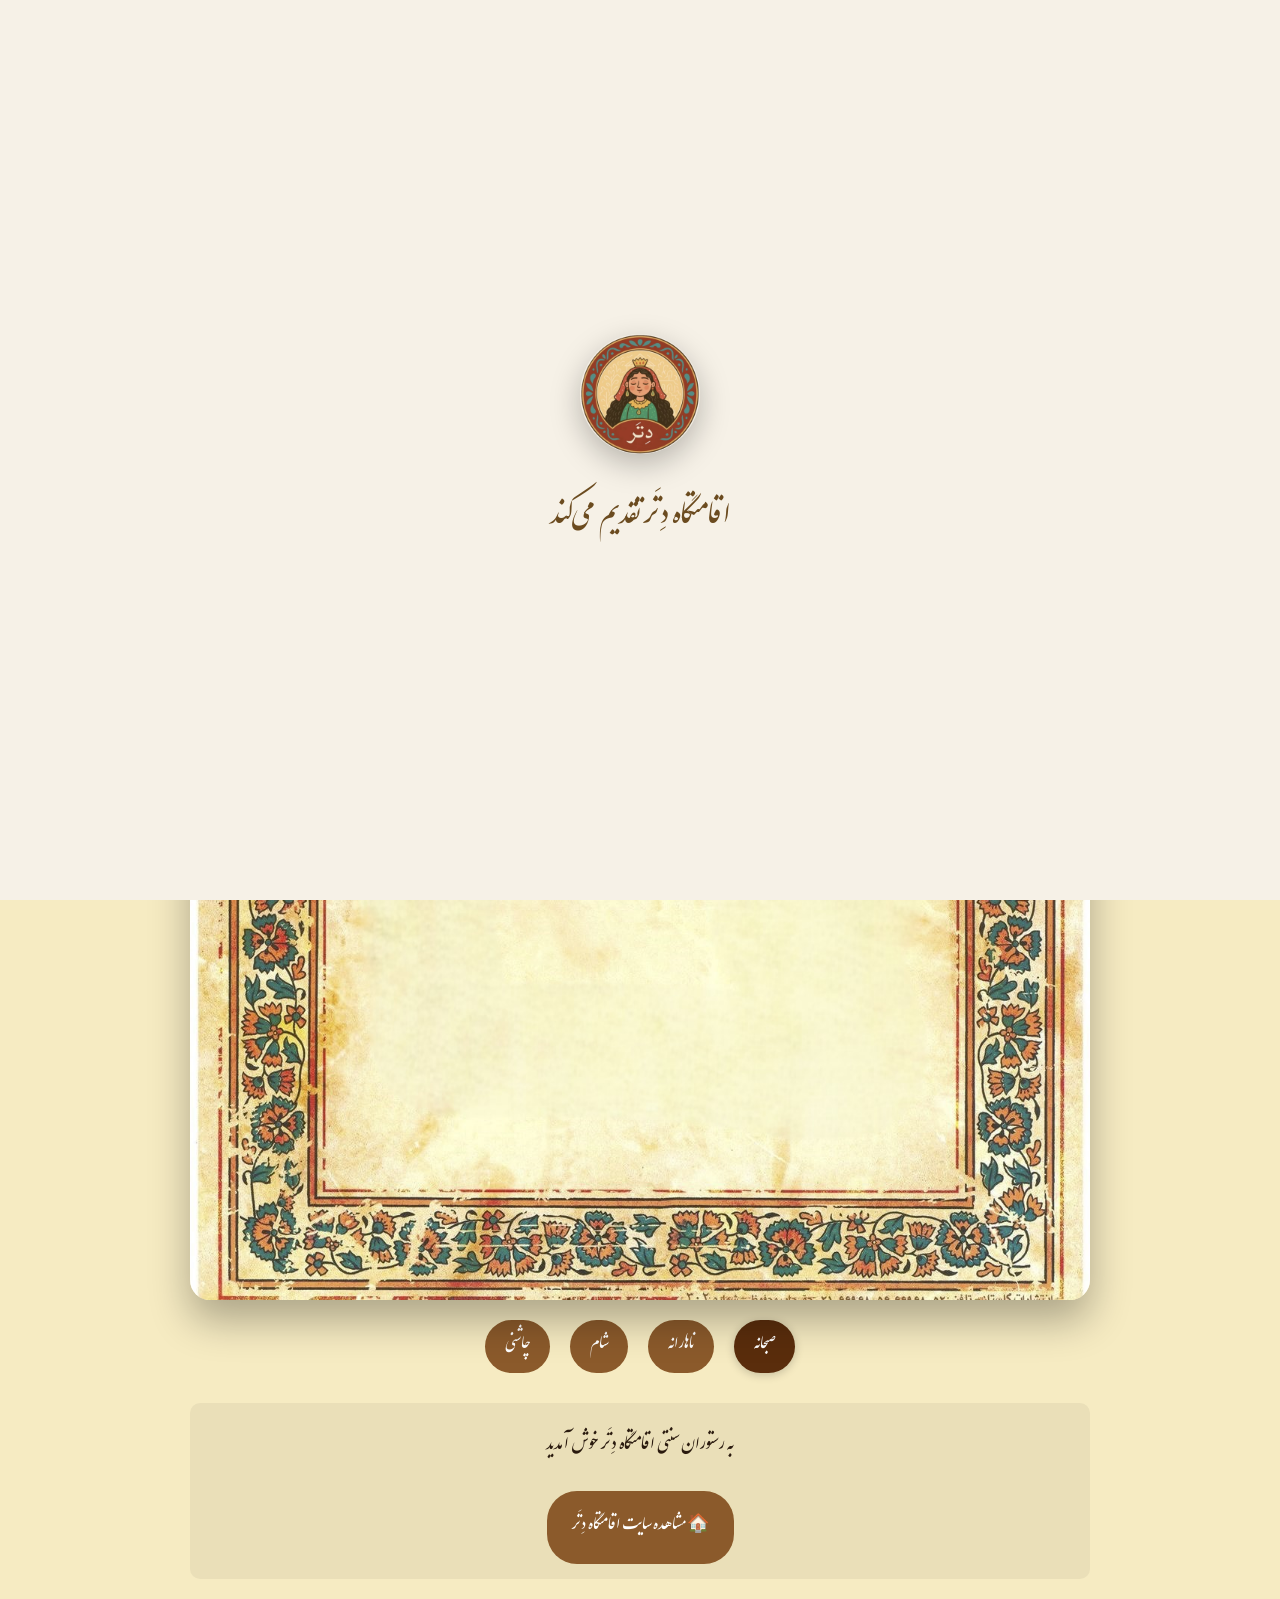
<file: index.html>
<!DOCTYPE html>
<html lang="fa" dir="rtl">

<head>
    <meta charset="UTF-8"> 
    <meta name="viewport" content="width=device-width, initial-scale=1.0, user-scalable=yes">
    <meta name="apple-mobile-web-app-capable" content="yes">
    <meta name="apple-mobile-web-app-status-bar-style" content="black">
    <title>رستوران سنتی دِتَر | منوی غذاخوری - صبحانه</title>

    <link rel="preload" href="css/IranNastaliq.ttf" as="font" type="font/ttf" crossorigin>
    
    <!-- Favicon for browser tab -->
    <link rel="icon" type="image/png" sizes="32x32" href="images/icon.png">
    <link rel="icon" type="image/png" sizes="16x16" href="images/icon.png">
    <link rel="apple-touch-icon" href="images/icon.png">
    <link rel="shortcut icon" type="image/png" href="images/icon.png">
    
    <link rel="stylesheet" href="css/style.css">
    
    <style>
        /* Page navigation styles */
        .page-navigation {
            display: flex;
            justify-content: center;
            gap: 20px;
            margin-top: 20px;
            max-width: 900px;
            width: 100%;
        }
        
        .page-btn {
            background: #8b5a2b;
            color: white;
            border: none;
            padding: 0px 20px;
            border-radius: 30px;
            font-family: 'IranNastaliq', sans-serif;
            font-size: 18px;
            cursor: pointer;
            transition: all 0.3s ease;
            text-decoration: none;
            display: inline-block;
        }
        
        .page-btn:hover {
            background: #5a2d0c;
            transform: scale(1.05);
        }
        
        .page-btn.active {
            background: #5a2d0c;
            box-shadow: 0 2px 10px rgba(0,0,0,0.2);
        }
        
        @media (max-width: 768px) {
            .page-btn {
                padding: 0px 15px;
                font-size: 16px;
            }
        }
        .intro{
            position:fixed;
            inset:0;
            background:#f6f1e7;
            display:flex;
            flex-direction:column;
            justify-content:center;
            align-items:center;
            z-index:9999;
            animation-delay:2.5s;
        }
        .intro.hide {
            animation:fadeOut 1s ease forwards;
        }
        .intro-logo{
            width:120px;
            height:120px;
            border-radius:50%;
            margin-bottom:20px;
            box-shadow:0 10px 30px rgba(0,0,0,.25);
            animation:pop 1s ease;
        }
        
        .hero-present{
            font-size:32px;
            color:#6b4b1f;
            animation:fadeUp 1.2s ease;
        }
        
        @keyframes pop{
            from{transform:scale(.5);opacity:0;}
            to{transform:scale(1);opacity:1;}
        }
        
        @keyframes fadeOut{
            to{
                opacity:0;
                visibility:hidden;
            }
        }
        .food-name{
            display:flex;
            align-items:center;
            gap:8px;
        }
        
        .food-icon{
            cursor:pointer;
            font-size:18px;
            transition:0.3s;
            user-select:none;
        }
        
        .food-icon:hover{
            transform:scale(1.2);
        }
        #lightbox-img {
            opacity: 1;
            transition: opacity .25s ease;
        }
    </style>
</head>

<body>
    <div class="intro">
        <img src="images/icon.png" class="intro-logo" alt="دِتَر">
        <div class="hero-present">اقامتگاه دِتَر تقدیم می‌کند</div>
    </div>
    <div class="menu-container">
        <div class="menu-frame">
            <div class="menu-content">
                <section class="category" style="margin-top: 0;">
                    <h2>صبحانه</h2>

                    <div class="menu-item">
                        <div class="food-name">
                            <span>املت گوجه</span>
                            <span class="food-icon" onclick="openImage('images/omlet.png','املت گوجه')">
                                📷
                            </span>
                        </div>
                        <span>۲۲۰,۰۰۰ تومان</span>
                    </div>

                    <div class="menu-item">
                        <div class="food-name">
                            <span>خوراک لوبیا</span>
                            <span class="food-icon" onclick="openImage('images/lubia.png','خوراک لوبیا')">
                                📷
                            </span>
                        </div>
                        <span>۲۲۰,۰۰۰ تومان</span>
                    </div>

                    <div class="menu-item">
                        <div class="food-name">
                            <span>عدسی</span>
                            <span class="food-icon" onclick="openImage('images/adasi.jpg','عدسی')">
                                📷
                            </span>
                        </div>
                        <span>۱۹۰,۰۰۰ تومان</span>
                    </div>

                    <div class="menu-item">
                        <div class="food-name">
                            <span>نیمرو - دو تخم مرغ</span>
                            <span class="food-icon" onclick="openImage('images/nimro.png','نیمرو')">
                                📷
                            </span>
                        </div>
                        <span>۸۰,۰۰۰ تومان</span>
                    </div>

                    <div class="menu-item">
                        <span>یک فلاسک چای</span>
                        <span>۶۰,۰۰۰ تومان</span>
                    </div>
                </section>
            </div>
            
        </div>
        
        <div class="page-navigation">
            <button class="page-btn active" onclick="window.location.href='index.html'">صبحانه</button>
            <button class="page-btn" onclick="window.location.href='page2.html'">ناهارانه</button>
            <button class="page-btn" onclick="window.location.href='page3.html'">شام</button>
            <button class="page-btn" onclick="window.location.href='page4.html'">چاشنی</button>
        </div>
        
        <footer>
            <p>به رستوران سنتی اقامتگاه دِتَر خوش آمدید</p>
            <a href="https://mhmdmahdieskandari.github.io/alamut-castle/" 
               target="_blank" 
               rel="noopener noreferrer"
               style="display:inline-block; margin-top:15px; padding:10px 25px; background:#8b5a2b; color:#fff; border-radius:30px; font-family:'IranNastaliq', sans-serif; font-size:18px; text-decoration:none;">
               🏠 مشاهده سایت اقامتگاه دِتَر
            </a>
        </footer>
    </div>

        <div id="lightbox" class="lightbox">
    
        <span class="close-lightbox"
              onclick="closeImage()">
              ×
        </span>
    
        <img id="lightbox-img">
    
        <div id="lightbox-title"></div>
    
    </div>
</body>
    <script>
        Promise.all([
            document.fonts.ready,
            new Promise(resolve =>
                window.addEventListener('load', resolve)
            )
        ]).then(() => {
        
            setTimeout(() => {
        
                document.querySelector('.intro')
                        .classList.add('hide');
        
            }, 1500);
        
        });
    
    function openImage(src, title) {

        const lightbox = document.getElementById('lightbox');
        const img = document.getElementById('lightbox-img');
        const caption = document.getElementById('lightbox-title');
    
        // Hide current image while loading
        img.style.opacity = '0';
        caption.innerText = title;
    
        const newImg = new Image();
    
        newImg.onload = function () {
            img.src = src;
            img.style.opacity = '1';
            lightbox.classList.add('show');
        };
    
        newImg.src = src;
    }
    
    function closeImage() {
        document.getElementById('lightbox')
                .classList.remove('show');
    }
    
    </script>
</html>
</file>
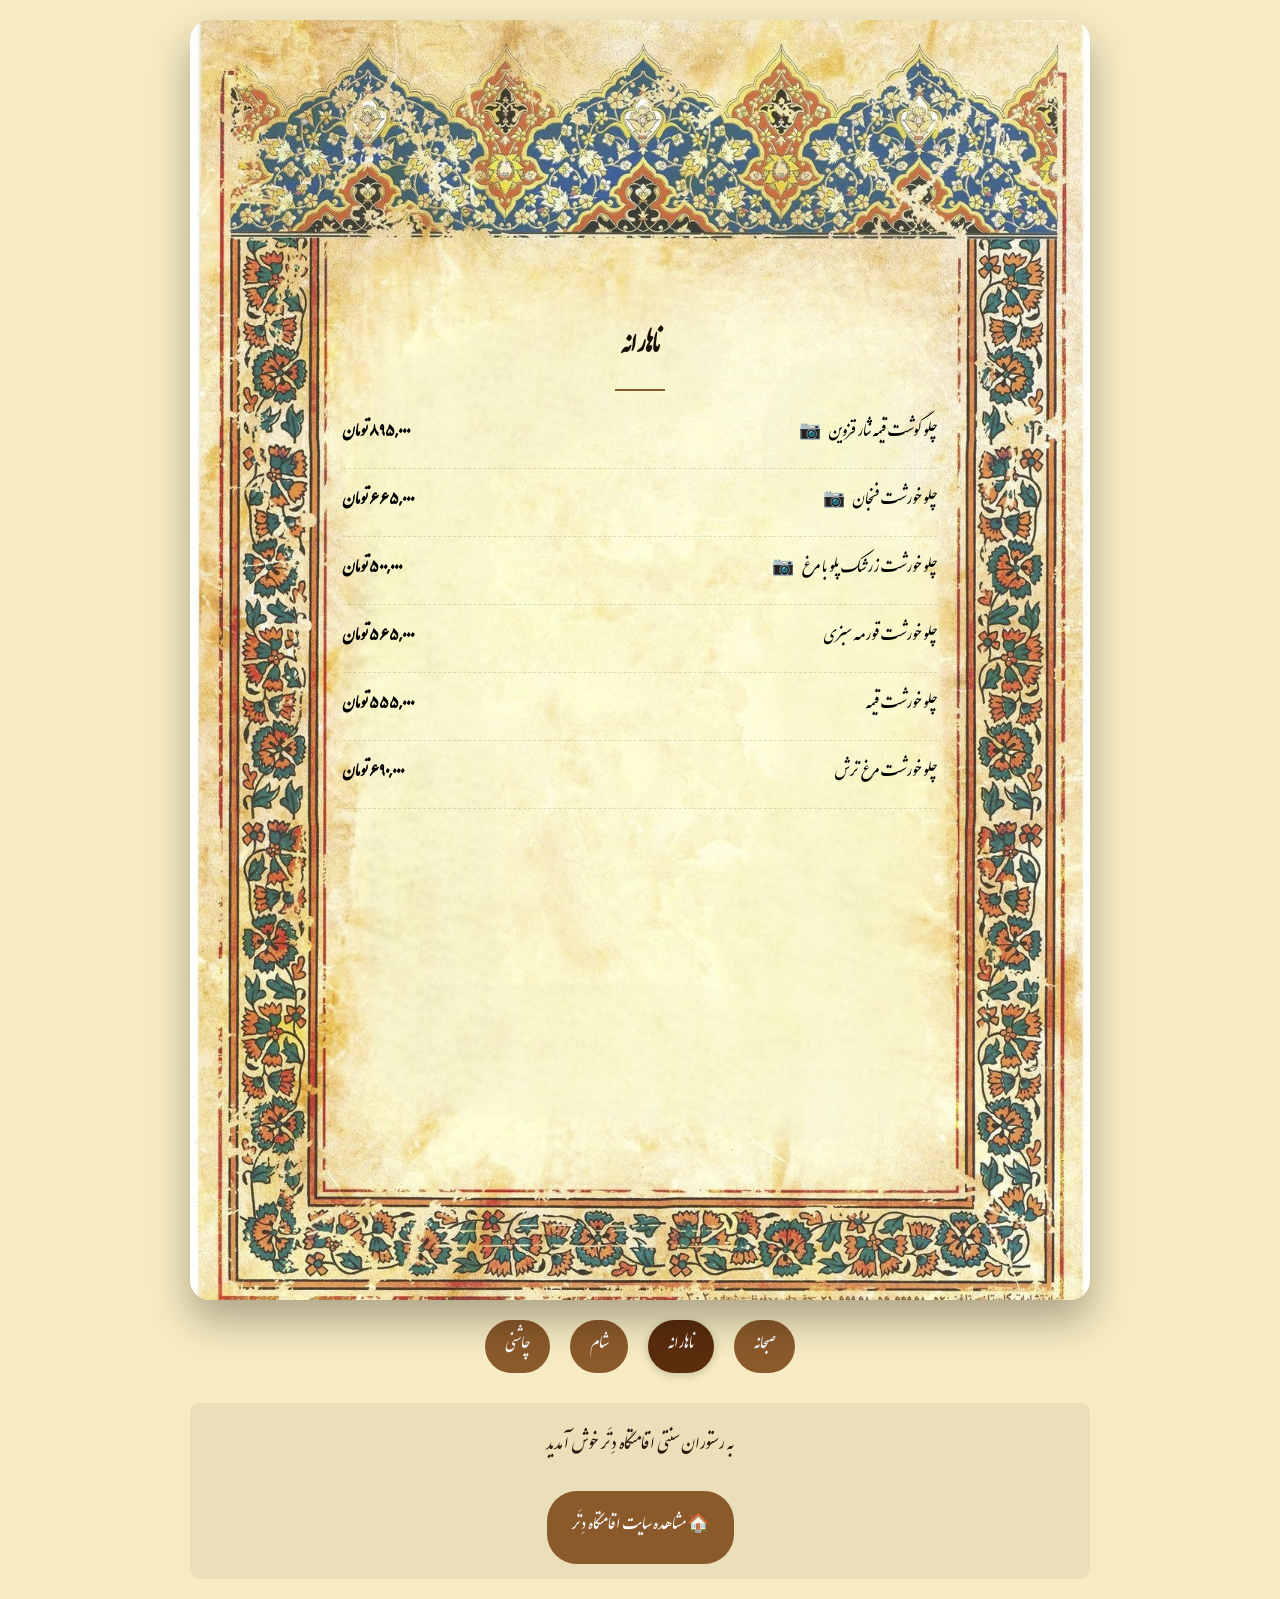
<file: page2.html>
<!DOCTYPE html>
<html lang="fa" dir="rtl">

<head>
    <meta charset="UTF-8">
    <meta name="viewport" content="width=device-width, initial-scale=1.0, user-scalable=yes">
    <meta name="apple-mobile-web-app-capable" content="yes">
    <meta name="apple-mobile-web-app-status-bar-style" content="black">
    <title>رستوران سنتی دِتَر | منوی غذاخوری - صفحه ۲</title>

    <link rel="preload" href="css/IranNastaliq.ttf" as="font" type="font/ttf" crossorigin>
    <!-- Favicon for browser tab -->
    <link rel="icon" type="image/png" sizes="32x32" href="images/icon.png">
    <link rel="icon" type="image/png" sizes="16x16" href="images/icon.png">
    <link rel="apple-touch-icon" href="images/icon.png">
    <link rel="shortcut icon" type="image/png" href="images/icon.png">
    
    <link rel="stylesheet" href="css/style.css">
    
    <style>
        /* Page navigation styles */
        .page-navigation {
            display: flex;
            justify-content: center;
            gap: 20px;
            margin-top: 20px;
            max-width: 900px;
            width: 100%;
        }
        
        .page-btn {
            background: #8b5a2b;
            color: white;
            border: none;
            padding: 0px 20px;
            border-radius: 30px;
            font-family: 'IranNastaliq', sans-serif;
            font-size: 18px;
            cursor: pointer;
            transition: all 0.3s ease;
            text-decoration: none;
            display: inline-block;
        }
        
        .page-btn:hover {
            background: #5a2d0c;
            transform: scale(1.05);
        }
        
        .page-btn.active {
            background: #5a2d0c;
            box-shadow: 0 2px 10px rgba(0,0,0,0.2);
        }
        
        @media (max-width: 768px) {
            .page-btn {
                padding: 0px 15px;
                font-size: 16px;
            }
        }
        .food-name {
            display:flex;
            align-items:center;
            gap:8px;
        }
        
        .food-icon {
            cursor:pointer;
            font-size:18px;
            transition:0.3s;
            user-select:none;
        }
        
        .food-icon:hover {
            transform:scale(1.2);
        }
        #lightbox-img {
            opacity: 1;
            transition: opacity .25s ease;
        }
    </style>
</head>

<body>
    <div class="menu-container">
        <div class="menu-frame">
            <div class="menu-content">
                <section class="category">
                    <h2>ناهارانه</h2>

                    <div class="menu-item">
                        <div class="food-name">
                            <span>چلو گوشت قیمه نثار قزوین</span>
                            <span class="food-icon" onclick="openImage('images/qeime.png','چلو گوشت قیمه نثار قزوین')">
                                📷
                            </span>
                        </div>
                        <span>۸۹۵,۰۰۰ تومان</span>
                    </div>

                    <div class="menu-item">
                        <div class="food-name">
                            <span>چلو خورشت فسنجان</span>
                            <span class="food-icon" onclick="openImage('images/Fesenjan.png','چلو خورشت فسنجان')">
                                📷
                            </span>
                        </div>
                        <span>۶۶۵,۰۰۰ تومان</span>
                    </div>

                    <div class="menu-item" >
                        <div class="food-name">
                            <span>چلو خورشت زرشک پلو با مرغ</span>
                            <span class="food-icon" onclick="openImage('images/zereshk-polo.png','چلو خورشت زرشک پلو با مرغ')">
                                📷
                            </span>
                        </div>
                        <span>۵۰۰,۰۰۰ تومان</span>
                    </div>

                    <div class="menu-item">
                        <span>چلو خورشت قورمه سبزی</span>
                        <span>۵۶۵,۰۰۰ تومان</span>
                    </div>

                    <div class="menu-item">
                        <span>چلو خورشت قیمه</span>
                        <span>۵۵۵,۰۰۰ تومان</span>
                    </div>

                    <div class="menu-item">
                        <span>چلو خورشت مرغ ترش</span>
                        <span>۶۹۰,۰۰۰ تومان</span>
                    </div>
                </section>
            </div>
        </div>
        
        <div class="page-navigation">
            <button class="page-btn" onclick="window.location.href='index.html'">صبحانه</button>
            <button class="page-btn active" onclick="window.location.href='page2.html'">ناهارانه</button>
            <button class="page-btn" onclick="window.location.href='page3.html'">شام</button>
            <button class="page-btn" onclick="window.location.href='page4.html'">چاشنی</button>
        </div>
        
        <footer>
            <p>به رستوران سنتی اقامتگاه دِتَر خوش آمدید</p>
            <a href="https://mhmdmahdieskandari.github.io/alamut-castle/" 
               target="_blank" 
               rel="noopener noreferrer"
               style="display:inline-block; margin-top:15px; padding:10px 25px; background:#8b5a2b; color:#fff; border-radius:30px; font-family:'IranNastaliq', sans-serif; font-size:18px; text-decoration:none;">
               🏠 مشاهده سایت اقامتگاه دِتَر
            </a>
        </footer>
    </div>
    <div id="lightbox" class="lightbox">

        <span class="close-lightbox"
              onclick="closeImage()">
              ×
        </span>
    
        <img id="lightbox-img">
    
        <div id="lightbox-title"></div>
    
    </div>
</body>
    <script>
    
        function openImage(src, title) {

            const lightbox = document.getElementById('lightbox');
            const img = document.getElementById('lightbox-img');
            const caption = document.getElementById('lightbox-title');
        
            // Hide current image while loading
            img.style.opacity = '0';
            caption.innerText = title;
        
            const newImg = new Image();
        
            newImg.onload = function () {
                img.src = src;
                img.style.opacity = '1';
                lightbox.classList.add('show');
            };
        
            newImg.src = src;
        }
        
        function closeImage(){
        
            document.getElementById('lightbox')
                    .classList.remove('show');
        }
        
    
    </script>
</html>
</file>
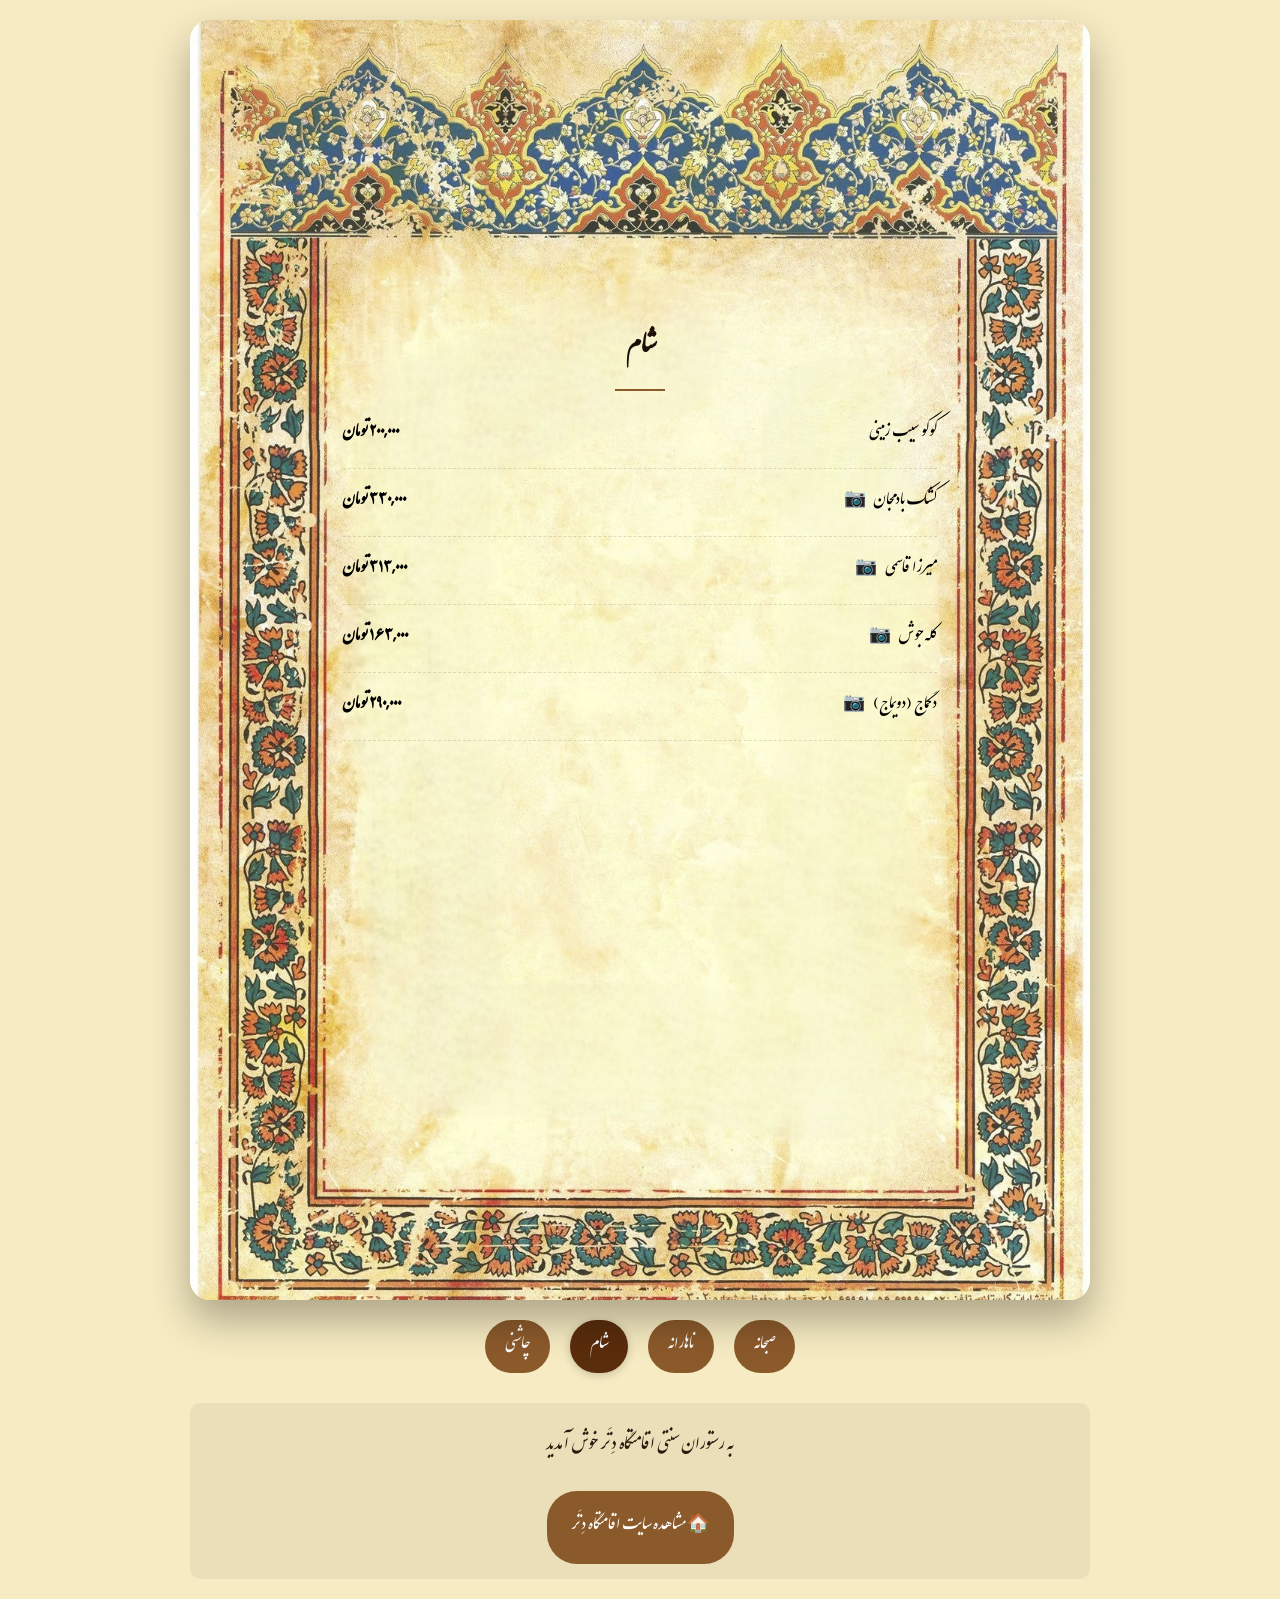
<file: page3.html>
<!DOCTYPE html>
<html lang="fa" dir="rtl">

<head>
    <meta charset="UTF-8">
    <meta name="viewport" content="width=device-width, initial-scale=1.0, user-scalable=yes">
    <meta name="apple-mobile-web-app-capable" content="yes">
    <meta name="apple-mobile-web-app-status-bar-style" content="black">
    <title>رستوران سنتی دِتَر | منوی غذاخوری - صفحه ۲</title>

    <link rel="preload" href="css/IranNastaliq.ttf" as="font" type="font/ttf" crossorigin>
    <!-- Favicon for browser tab -->
    <link rel="icon" type="image/png" sizes="32x32" href="images/icon.png">
    <link rel="icon" type="image/png" sizes="16x16" href="images/icon.png">
    <link rel="apple-touch-icon" href="images/icon.png">
    <link rel="shortcut icon" type="image/png" href="images/icon.png">
    
    <link rel="stylesheet" href="css/style.css">
    
    <style>
        /* Page navigation styles */
        .page-navigation {
            display: flex;
            justify-content: center;
            gap: 20px;
            margin-top: 20px;
            max-width: 900px;
            width: 100%;
        }
        
        .page-btn {
            background: #8b5a2b;
            color: white;
            border: none;
            padding: 0px 20px;
            border-radius: 30px;
            font-family: 'IranNastaliq', sans-serif;
            font-size: 18px;
            cursor: pointer;
            transition: all 0.3s ease;
            text-decoration: none;
            display: inline-block;
        }
        
        .page-btn:hover {
            background: #5a2d0c;
            transform: scale(1.05);
        }
        
        .page-btn.active {
            background: #5a2d0c;
            box-shadow: 0 2px 10px rgba(0,0,0,0.2);
        }
        
        @media (max-width: 768px) {
            .page-btn {
                padding: 0px 15px;
                font-size: 16px;
            }
        }
        .food-name {
            display:flex;
            align-items:center;
            gap:8px;
        }
        
        .food-icon {
            cursor:pointer;
            font-size:18px;
            transition:0.3s;
            user-select:none;
        }
        
        .food-icon:hover {
            transform:scale(1.2);
        }
        #lightbox-img {
            opacity: 1;
            transition: opacity .25s ease;
        }
    </style>
</head>

<body>
    <div class="menu-container">
        <div class="menu-frame">
            <div class="menu-content">
                <section class="category" style="margin-top: 0;">
                    <h2>شام</h2>

                    <div class="menu-item">
                        <span>کوکو سیب زمینی</span>
                        <span>۲۰۰,۰۰۰ تومان</span>
                    </div>

                    <div class="menu-item">
                        <div class="food-name">
                            <span>کشک بادمجان</span>
                    
                            <span class="food-icon" onclick="openImage('images/kashk.png','کشک بادمجان')">
                                📷
                            </span>
                        </div>
                    
                        <span>۳۳۰,۰۰۰ تومان</span>
                    </div>

                    <div class="menu-item">
                        <div class="food-name">
                            <span>میرزا قاسمی</span>
                    
                            <span class="food-icon"
                                  onclick="openImage('images/mirza.jpg','میرزا قاسمی')">
                                📷
                            </span>
                        </div>
                    
                        <span>۳۱۳,۰۰۰ تومان</span>
                    </div>

                    <div class="menu-item">
                        <div class="food-name">
                            <span>کله جوش</span>

                            <span class="food-icon"
                                  onclick="openImage('images/kalejoush.png','کله جوش')">
                                📷
                            </span>
                        </div>
                        
                        <span>۱۶۳,۰۰۰ تومان</span>
                    </div>

                    <div class="menu-item">
                        <div class="food-name">
                            <span>دگماج (دویماج)</span>

                            <span class="food-icon"
                                  onclick="openImage('images/dogmaj.png','دگماج')">
                                📷
                            </span>
                            
                        </div>
                        <span>۲۹۰,۰۰۰ تومان</span>
                    </div>
                </section>
            </div>
        </div>
        
        <div class="page-navigation">
            <button class="page-btn" onclick="window.location.href='index.html'">صبحانه</button>
            <button class="page-btn" onclick="window.location.href='page2.html'">ناهارانه</button>
            <button class="page-btn active" onclick="window.location.href='page3.html'">شام</button>
            <button class="page-btn" onclick="window.location.href='page4.html'">چاشنی</button>
        </div>
        
        <footer>
            <p>به رستوران سنتی اقامتگاه دِتَر خوش آمدید</p>
            <a href="https://mhmdmahdieskandari.github.io/alamut-castle/" 
               target="_blank" 
               rel="noopener noreferrer"
               style="display:inline-block; margin-top:15px; padding:10px 25px; background:#8b5a2b; color:#fff; border-radius:30px; font-family:'IranNastaliq', sans-serif; font-size:18px; text-decoration:none;">
               🏠 مشاهده سایت اقامتگاه دِتَر
            </a>
        </footer>
    </div>
    <div id="lightbox" class="lightbox">

        <span class="close-lightbox"
              onclick="closeImage()">
              ×
        </span>
    
        <img id="lightbox-img">
    
        <div id="lightbox-title"></div>
    
    </div>
</body>
    <script>
    
        function openImage(src, title) {

            const lightbox = document.getElementById('lightbox');
            const img = document.getElementById('lightbox-img');
            const caption = document.getElementById('lightbox-title');
        
            // Hide current image while loading
            img.style.opacity = '0';
            caption.innerText = title;
        
            const newImg = new Image();
        
            newImg.onload = function () {
                img.src = src;
                img.style.opacity = '1';
                lightbox.classList.add('show');
            };
        
            newImg.src = src;
        }
        
        function closeImage(){
        
            document.getElementById('lightbox')
                    .classList.remove('show');
        }
        
    
    </script>
</html>
</file>
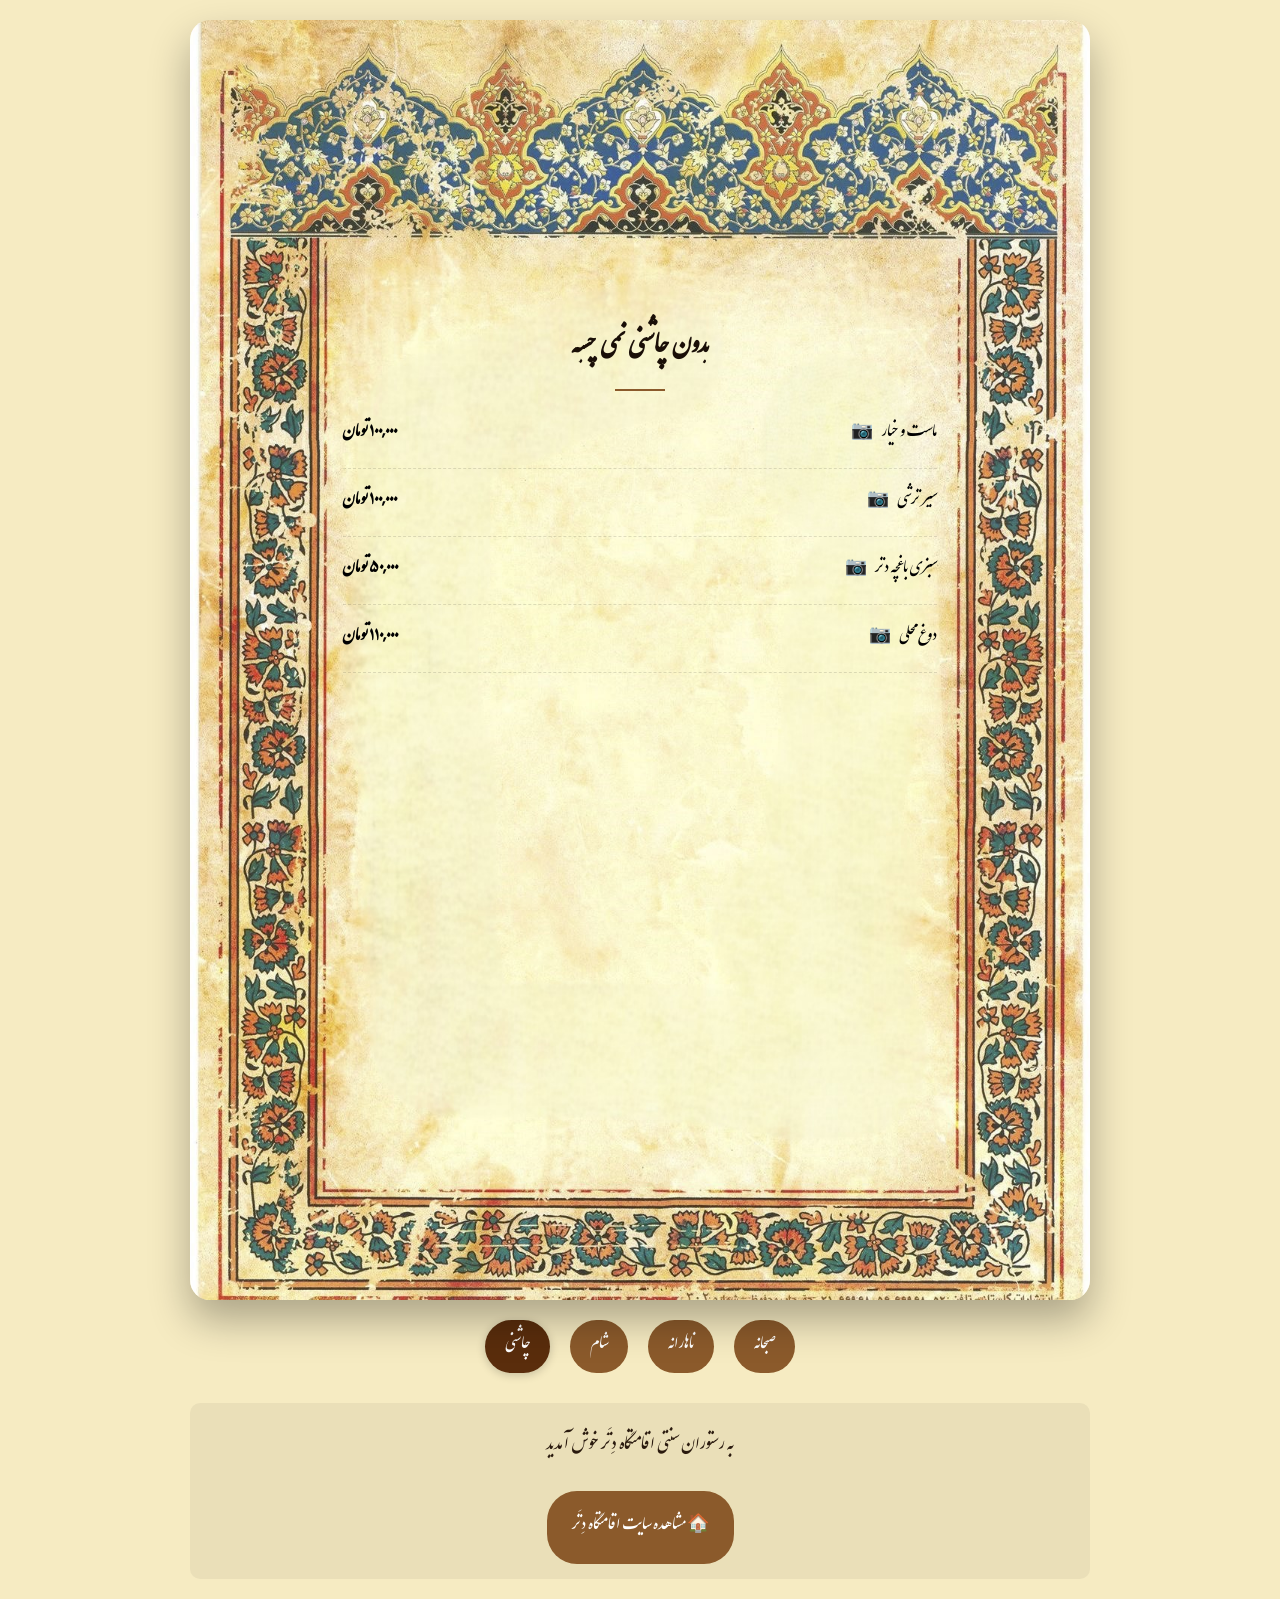
<file: page4.html>
<!DOCTYPE html>
<html lang="fa" dir="rtl">

<head>
    <meta charset="UTF-8">
    <meta name="viewport" content="width=device-width, initial-scale=1.0, user-scalable=yes">
    <meta name="apple-mobile-web-app-capable" content="yes">
    <meta name="apple-mobile-web-app-status-bar-style" content="black">
    <title>رستوران سنتی دِتَر | منوی غذاخوری - صفحه ۲</title>

    <link rel="preload" href="css/IranNastaliq.ttf" as="font" type="font/ttf" crossorigin>
    <!-- Favicon for browser tab -->
    <link rel="icon" type="image/png" sizes="32x32" href="images/icon.png">
    <link rel="icon" type="image/png" sizes="16x16" href="images/icon.png">
    <link rel="apple-touch-icon" href="images/icon.png">
    <link rel="shortcut icon" type="image/png" href="images/icon.png">
    
    <link rel="stylesheet" href="css/style.css">
    
    <style>
        /* Page navigation styles */
        .page-navigation {
            display: flex;
            justify-content: center;
            gap: 20px;
            margin-top: 20px;
            max-width: 900px;
            width: 100%;
        }
        
        .page-btn {
            background: #8b5a2b;
            color: white;
            border: none;
            padding: 0px 20px;
            border-radius: 30px;
            font-family: 'IranNastaliq', sans-serif;
            font-size: 18px;
            cursor: pointer;
            transition: all 0.3s ease;
            text-decoration: none;
            display: inline-block;
        }
        
        .page-btn:hover {
            background: #5a2d0c;
            transform: scale(1.05);
        }
        
        .page-btn.active {
            background: #5a2d0c;
            box-shadow: 0 2px 10px rgba(0,0,0,0.2);
        }
        
        @media (max-width: 768px) {
            .page-btn {
                padding: 0px 15px;
                font-size: 16px;
            }
        }
        .food-name {
            display:flex;
            align-items:center;
            gap:8px;
        }
        
        .food-icon {
            cursor:pointer;
            font-size:18px;
            transition:0.3s;
            user-select:none;
        }
        
        .food-icon:hover {
            transform:scale(1.2);
        }
        #lightbox-img {
            opacity: 1;
            transition: opacity .25s ease;
        }
    </style>
</head>

<body>
    <div class="menu-container">
        <div class="menu-frame">
            <div class="menu-content">
                <section class="category" style="margin-top: 0;">
                  <h2>بدون چاشنی نمی چسبه</h2>
              
                  <div class="menu-item">
                      <div class="food-name">
                        <span>ماست و خیار</span>
                        <span class="food-icon" onclick="openImage('images/mast.png','ماست و خیار')">
                                  📷
                        </span>
                      </div>
                      <span>۱۰۰,۰۰۰ تومان</span>
                  </div>
              
                  <div class="menu-item">
                    <div class="food-name">
                      <span>سیر ترشی</span>
                      <span class="food-icon" onclick="openImage('images/sir.png','سیر ترشی')">
                                  📷
                        </span>
                      </div>
                      <span>۱۰۰,۰۰۰ تومان</span>
                      
                  </div>
              
                  <div class="menu-item">
                      <div class="food-name">
                          <span>سبزی باغچه دتر</span>
                          <span class="food-icon" onclick="openImage('images/sabzi.png','سبزی باغچه دتر')">
                                    📷
                          </span>
                        </div>
                        <span>۵۰,۰۰۰ تومان</span>
                      
                  </div>
              
                  <div class="menu-item">
                    <div class="food-name">
                      <span>دوغ محلی</span>
                      <span class="food-icon" onclick="openImage('images/doogh.png','دوغ محلی')">
                                  📷
                        </span>
                    </div>
                      <span>۱۱۰,۰۰۰ تومان</span>
                      
                  </div>
                  
              </section>
            </div>
        </div>
        
        <div class="page-navigation">
            <button class="page-btn" onclick="window.location.href='index.html'">صبحانه</button>
            <button class="page-btn" onclick="window.location.href='page2.html'">ناهارانه</button>
            <button class="page-btn" onclick="window.location.href='page3.html'">شام</button>
            <button class="page-btn active" onclick="window.location.href='page4.html'">چاشنی</button>
        </div>
        
        <footer>
            <p>به رستوران سنتی اقامتگاه دِتَر خوش آمدید</p>
            <a href="https://mhmdmahdieskandari.github.io/alamut-castle/" 
               target="_blank" 
               rel="noopener noreferrer"
               style="display:inline-block; margin-top:15px; padding:10px 25px; background:#8b5a2b; color:#fff; border-radius:30px; font-family:'IranNastaliq', sans-serif; font-size:18px; text-decoration:none;">
               🏠 مشاهده سایت اقامتگاه دِتَر
            </a>
        </footer>
    </div>
    <div id="lightbox" class="lightbox">

        <span class="close-lightbox"
              onclick="closeImage()">
              ×
        </span>
    
        <img id="lightbox-img">
    
        <div id="lightbox-title"></div>
    
    </div>
</body>
    <script>
    
        function openImage(src, title) {
    
            const lightbox = document.getElementById('lightbox');
            const img = document.getElementById('lightbox-img');
            const caption = document.getElementById('lightbox-title');
        
            // Hide current image while loading
            img.style.opacity = '0';
            caption.innerText = title;
        
            const newImg = new Image();
        
            newImg.onload = function () {
                img.src = src;
                img.style.opacity = '1';
                lightbox.classList.add('show');
            };
        
            newImg.src = src;
        }
        
        function closeImage(){
        
            document.getElementById('lightbox')
                    .classList.remove('show');
        }
        
    
    </script>
</html>
</file>
<file: css/style.css>
@font-face {
    font-family: 'IranNastaliq';
    src: url('IranNastaliq.ttf') format('truetype');
    font-display: block;
}

* {
    margin: 0;
    padding: 0;
    box-sizing: border-box;
}

body {
    font-family: 'IranNastaliq', -apple-system, BlinkMacSystemFont, 'Segoe UI', Tahoma, Geneva, Verdana, sans-serif;
    direction: rtl;
    background: #f6ebc2;
    min-height: 100vh;
    padding: 20px;
    width: 100%;
    display: flex;
    align-items: center;
    justify-content: center;
}

.menu-container {
    width: 100%;
    display: flex;
    flex-direction: column;
    align-items: center;
    justify-content: center;
}

/* Responsive frame with proper background scaling */
.menu-frame {
    width: 100%;
    max-width: 900px;
    margin: 0 auto;
    position: relative;
    background-image: url('../images/paper-bg.jpg');
    background-repeat: no-repeat;
    background-position: center center;
    background-size: 100% 100%;
    border-radius: 20px;
    box-shadow: 0 20px 40px rgba(0,0,0,0.3);
}

/* Content that scales with the background */
.menu-content {
    width: 100%;
    padding: 15% 12% 15% 12%;
    display: flex;
    flex-direction: column;
    justify-content: center;
}

/* Responsive padding based on screen size */
@media (min-width: 1200px) {
    .menu-content {
        padding: 12% 14% 12% 14%;
    }
}

@media (min-width: 768px) and (max-width: 1199px) {
    .menu-content {
        padding: 14% 12% 14% 12%;
    }
}

@media (max-width: 767px) {
    .menu-content {
        padding: 18% 10% 18% 10%;
    }
}

@media (max-width: 480px) {
    .menu-content {
        padding: 20% 8% 20% 8%;
    }
}

.category {
    margin-bottom: 15px;
}

.category h2 {
    text-align: center;
    font-size: 28px;
    margin-bottom: 10px;
    color: #1a0f07;
    font-weight: 700;
    position: relative;
}

.category h2:after {
    content: '';
    display: block;
    width: 50px;
    height: 2px;
    background: #8b5a2b;
    margin: 0px auto 0;
}

.menu-item {
    display: flex;
    justify-content: space-between;
    align-items: center;
    padding: 7px 0;
    border-bottom: 1px dashed rgba(0,0,0,0.12);
    font-size: 18px;
    gap: 15px;
}

.menu-item span:first-child {
    font-weight: 500;
    flex: 1;
    text-align: right;
}

.menu-item span:last-child {
    color: #000000;
    font-weight: 600;
    white-space: nowrap;
    font-family: monospace;
    font-size: 18px;
    font-family: 'IranNastaliq';
}

footer {
    text-align: center;
    margin-top: 30px;
    padding: 15px;
    color: #2a1a0e;
    font-size: 20px;
    background: rgba(0,0,0,0.05);
    border-radius: 10px;
    max-width: 900px;
    width: 100%;
}

/* Responsive typography */
@media (max-width: 768px) {
    body {
        padding: 15px;
    }
    
    .category {
        margin-bottom: 10px;
    }
    
    .category h2 {
        font-size: 22px;
        margin-bottom: 0px;
    }
    
    .menu-item {
        padding: 8px 0;
        font-size: 13px;
        gap: 10px;
    }
    
    .menu-item span:last-child {
        font-size: 14px;
    }
    
    footer {
        margin-top: 25px;
        font-size: 15px;
        padding: 12px;
    }
}

@media (max-width: 480px) {
    body {
        padding: 10px;
    }
    
    .category h2 {
        font-size: 18px;
        height: 5vh;
    }
	.category h2:after {
		display: none;
	}
    
    .menu-item {
        padding: 7px 0;
        font-size: 14px;
        gap: 8px;
		height: 4.5vh;
    }
    
    .menu-item span:first-child {
        flex: 1;
    }
    
    .menu-item span:last-child {
        font-size: 12px;
    }
    
    footer {
        font-size: 20px;
        margin-top: 20px;
    }
}

/* For larger screens like 4K */
@media (min-width: 1920px) {
    .menu-frame {
        max-width: 1200px;
    }
    
    .category h2 {
        font-size: 36px;
        margin-bottom: 25px;
    }
    
    .menu-item {
        font-size: 22px;
        padding: 14px 0;
    }
    
    .menu-item span:last-child {
        font-size: 20px;
    }
}

/* Maintain aspect ratio for the background frame - NO INNER SCROLL */
@supports (aspect-ratio: 1) {
    .menu-frame {
        aspect-ratio: 720 / 1024;
    }
    
    .menu-content {
        top: 0;
        left: 0;
        right: 0;
        bottom: 0;
        overflow: visible;
        padding: 32% 17% 20% 17%;
    }
}

/* Fallback for browsers without aspect-ratio support */
@supports not (aspect-ratio: 1) {
    .menu-frame {
        padding-bottom: 142.22%; /* 1024/720 = 1.4222 */
        height: 0;
        position: relative;
    }
    
    .menu-content {
        position: absolute;
        top: 0;
        left: 0;
        right: 0;
        bottom: 0;
        overflow: visible;
        padding: 12% 12% 12% 12%;
    }
}

/* Remove decorative element that might cause issues */
.menu-content::before {
    display: none;
}

/* Smooth scrolling */
html {
    scroll-behavior: smooth;
}

/* Improve touch targets on mobile */
@media (hover: none) and (pointer: coarse) {
    .menu-item {
        padding: 0 0;
    }
}

/* Ensure the frame scales properly */
.menu-frame {
    background-size: 100% 100%;
    background-position: center;
}

/* Adjust last category margin */
.category:last-child {
    margin-bottom: 0;
}


.food-item{
    cursor:pointer;
}

.food-item:hover{
    background:rgba(139,90,43,.08);
}

.lightbox{
    position:fixed;
    inset:0;
    background:rgba(0,0,0,.9);

    display:flex;
    flex-direction:column;
    justify-content:center;
    align-items:center;

    opacity:0;
    visibility:hidden;

    transition:.3s;

    z-index:99999;
}

.lightbox.show{
    opacity:1;
    visibility:visible;
}

.lightbox img{
    max-width:90%;
    max-height:75vh;

    border-radius:15px;

    box-shadow:0 10px 40px rgba(0,0,0,.4);
}

#lightbox-title{
    color:white;
    font-size:32px;
    margin-top:20px;
}

.close-lightbox{
    position:absolute;
    top:20px;
    left:30px;

    color:white;
    font-size:50px;

    cursor:pointer;
}
</file>
